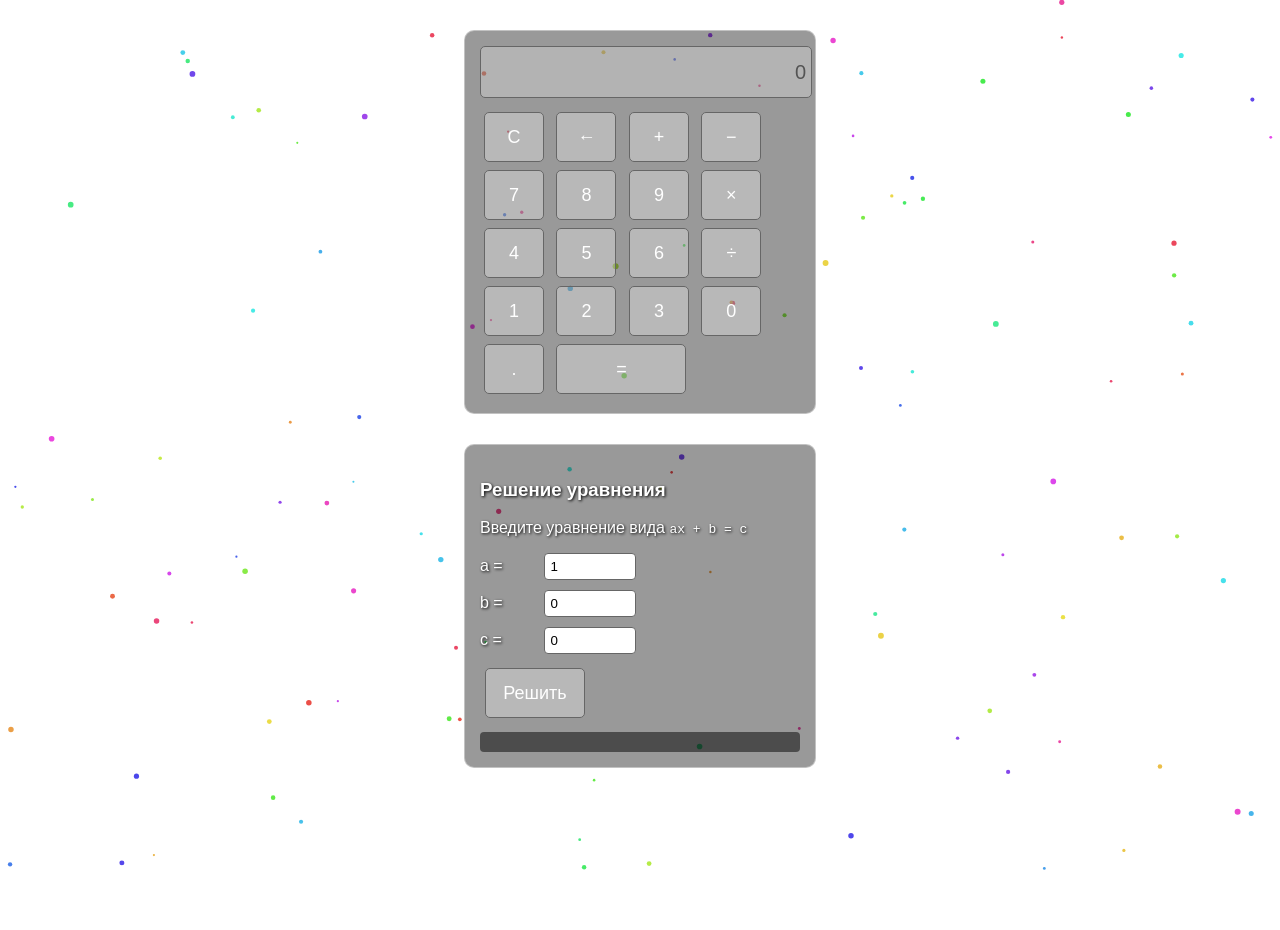
<file: kalky.html>
<!DOCTYPE html>
<html lang="ru">
<head>
  <meta charset="UTF-8">
  <title>Калькулятор с частицами</title>
  <style>
    body, html {
      margin: 0;
      padding: 0;
      height: 100%;
      overflow: auto;
      font-family: Arial, sans-serif;
    }
    #particles {
      position: fixed;
      top: 0;
      left: 0;
      width: 100%;
      height: 100%;
      z-index: -1;
    }
    .container {
      position: relative;
      min-height: 100vh;
      color: #fff;
      text-shadow: 1px 1px 3px #000;
    }
    #calc {
      width: 320px;
      margin: 30px auto 30px;
      border: 1px solid rgba(255,255,255,0.4);
      padding: 15px;
      border-radius: 10px;
      background: rgba(0,0,0,0.4);
    }
    #display {
      width: 100%;
      height: 40px;
      font-size: 20px;
      text-align: right;
      margin-bottom: 10px;
      padding: 5px;
      border-radius: 5px;
      border: 1px solid #666;
    }
    button {
      width: 60px;
      height: 50px;
      margin: 4px;
      font-size: 18px;
      cursor: pointer;
      border-radius: 5px;
      border: 1px solid #666;
      background: rgba(255,255,255,0.3);
      color: #fff;
    }
    button:hover {
      background: rgba(255,255,255,0.5);
    }

    #equation {
      width: 320px;
      margin: 30px auto 50px;
      padding: 15px;
      border: 1px solid rgba(255,255,255,0.4);
      border-radius: 10px;
      background: rgba(0,0,0,0.4);
    }
    .row {
      margin: 10px 0;
      text-align: left;
    }
    .row label {
      width: 60px;
      display: inline-block;
    }
    .row input {
      width: 80px;
      padding: 5px;
      border-radius: 4px;
      border: 1px solid #666;
    }
    .row button {
      width: 100px;
      margin-left: 5px;
    }
    #eq-result {
      margin-top: 10px;
      padding: 10px;
      background: rgba(0,0,0,0.5);
      border-radius: 4px;
    }
  </style>
</head>
<body>
  <canvas id="particles"></canvas>
  <div class="container">

    <!-- Калькулятор -->
    <div id="calc">
      <input type="text" id="display" value="0" disabled />

      <div>
        <button onclick="clearAll()">C</button>
        <button onclick="back()">←</button>
        <button onclick="input('+')">+</button>
        <button onclick="input('-')">−</button>
      </div>

      <div>
        <button onclick="input('7')">7</button>
        <button onclick="input('8')">8</button>
        <button onclick="input('9')">9</button>
        <button onclick="input('*')">×</button>
      </div>

      <div>
        <button onclick="input('4')">4</button>
        <button onclick="input('5')">5</button>
        <button onclick="input('6')">6</button>
        <button onclick="input('/')">÷</button>
      </div>

      <div>
        <button onclick="input('1')">1</button>
        <button onclick="input('2')">2</button>
        <button onclick="input('3')">3</button>
        <button onclick="input('0')">0</button>
      </div>

      <div>
        <button onclick="input('.')">.</button>
        <button onclick="calculate()" style="width: 130px;">=</button>
      </div>
    </div>

    <!-- Уравнения внизу -->
    <div id="equation">
      <h3>Решение уравнения</h3>
      <p>Введите уравнение вида <code>ax + b = c</code></p>

      <div class="row">
        <label>a =</label>
        <input type="number" id="a" value="1">
      </div>
      <div class="row">
        <label>b =</label>
        <input type="number" id="b" value="0">
      </div>
      <div class="row">
        <label>c =</label>
        <input type="number" id="c" value="0">
      </div>
      <div class="row">
        <button onclick="solveEquation()">Решить</button>
      </div>
      <div id="eq-result"></div>
    </div>

  </div>

  <script>
    // Калькулятор
    const display = document.getElementById("display");

    function input(value) {
      if (display.value === "0") {
        display.value = value;
      } else {
        display.value += value;
      }
    }

    function clearAll() {
      display.value = "0";
    }

    function back() {
      if (display.value.length === 1) {
        display.value = "0";
      } else {
        display.value = display.value.slice(0, -1);
      }
    }

    function calculate() {
      try {
        const result = eval(display.value.replace(/×/g, "*").replace(/÷/g, "/"));
        display.value = result.toString();
      } catch (e) {
        display.value = "Ошибка";
      }
    }

    // Партиклы
    const canvas = document.getElementById("particles");
    const ctx = canvas.getContext("2d");
    let particles = [];
    const particleCount = 60;

    function init() {
      canvas.width = innerWidth;
      canvas.height = innerHeight;
      for (let i = 0; i < particleCount; i++) {
        particles.push({
          x: Math.random() * canvas.width,
          y: Math.random() * canvas.height,
          radius: Math.random() * 2 + 1,
          speedX: (Math.random() - 0.5) * 0.7,
          speedY: (Math.random() - 0.5) * 0.7,
          color: `hsl(${Math.random() * 360}, 80%, 60%)`
        });
      }
      animate();
    }

    function animate() {
      ctx.clearRect(0, 0, canvas.width, canvas.height);

      for (let i = 0; i < particles.length; i++) {
        const p = particles[i];
        p.x += p.speedX;
        p.y += p.speedY;

        if (p.x < 0 || p.x > canvas.width) p.speedX *= -1;
        if (p.y < 0 || p.y > canvas.height) p.speedY *= -1;

        ctx.beginPath();
        ctx.arc(p.x, p.y, p.radius, 0, Math.PI * 2);
        ctx.fillStyle = p.color;
        ctx.fill();
      }
      requestAnimationFrame(animate);
    }
    window.addEventListener("resize", init);
    init();

    // Решение уравнения ax + b = c
    function solveEquation() {
      const a = parseFloat(document.getElementById("a").value);
      const b = parseFloat(document.getElementById("b").value);
      const c = parseFloat(document.getElementById("c").value);
      const resultDiv = document.getElementById("eq-result");

      if (isNaN(a) || isNaN(b) || isNaN(c)) {
        resultDiv.innerHTML = "Все поля должны быть числами.";
        return;
      }

      if (a === 0) {
        if (b === c) {
          resultDiv.innerHTML = `Уравнение верно при любом x.`;
        } else {
          resultDiv.innerHTML = `Нет решений: 0·x + ${b} ≠ ${c}.`;
        }
        return;
      }

      const x = (c - b) / a;
      resultDiv.innerHTML = `Уравнение: ${round(a)}·x + ${round(b)} = ${round(c)}<br>Решение: x = ${round(x, 4)}`;
    }

    function round(num, digits = 2) {
      const f = Math.pow(10, digits);
      return Math.round(num * f) / f;
    }
  </script>
</body>
</html>
</file>
